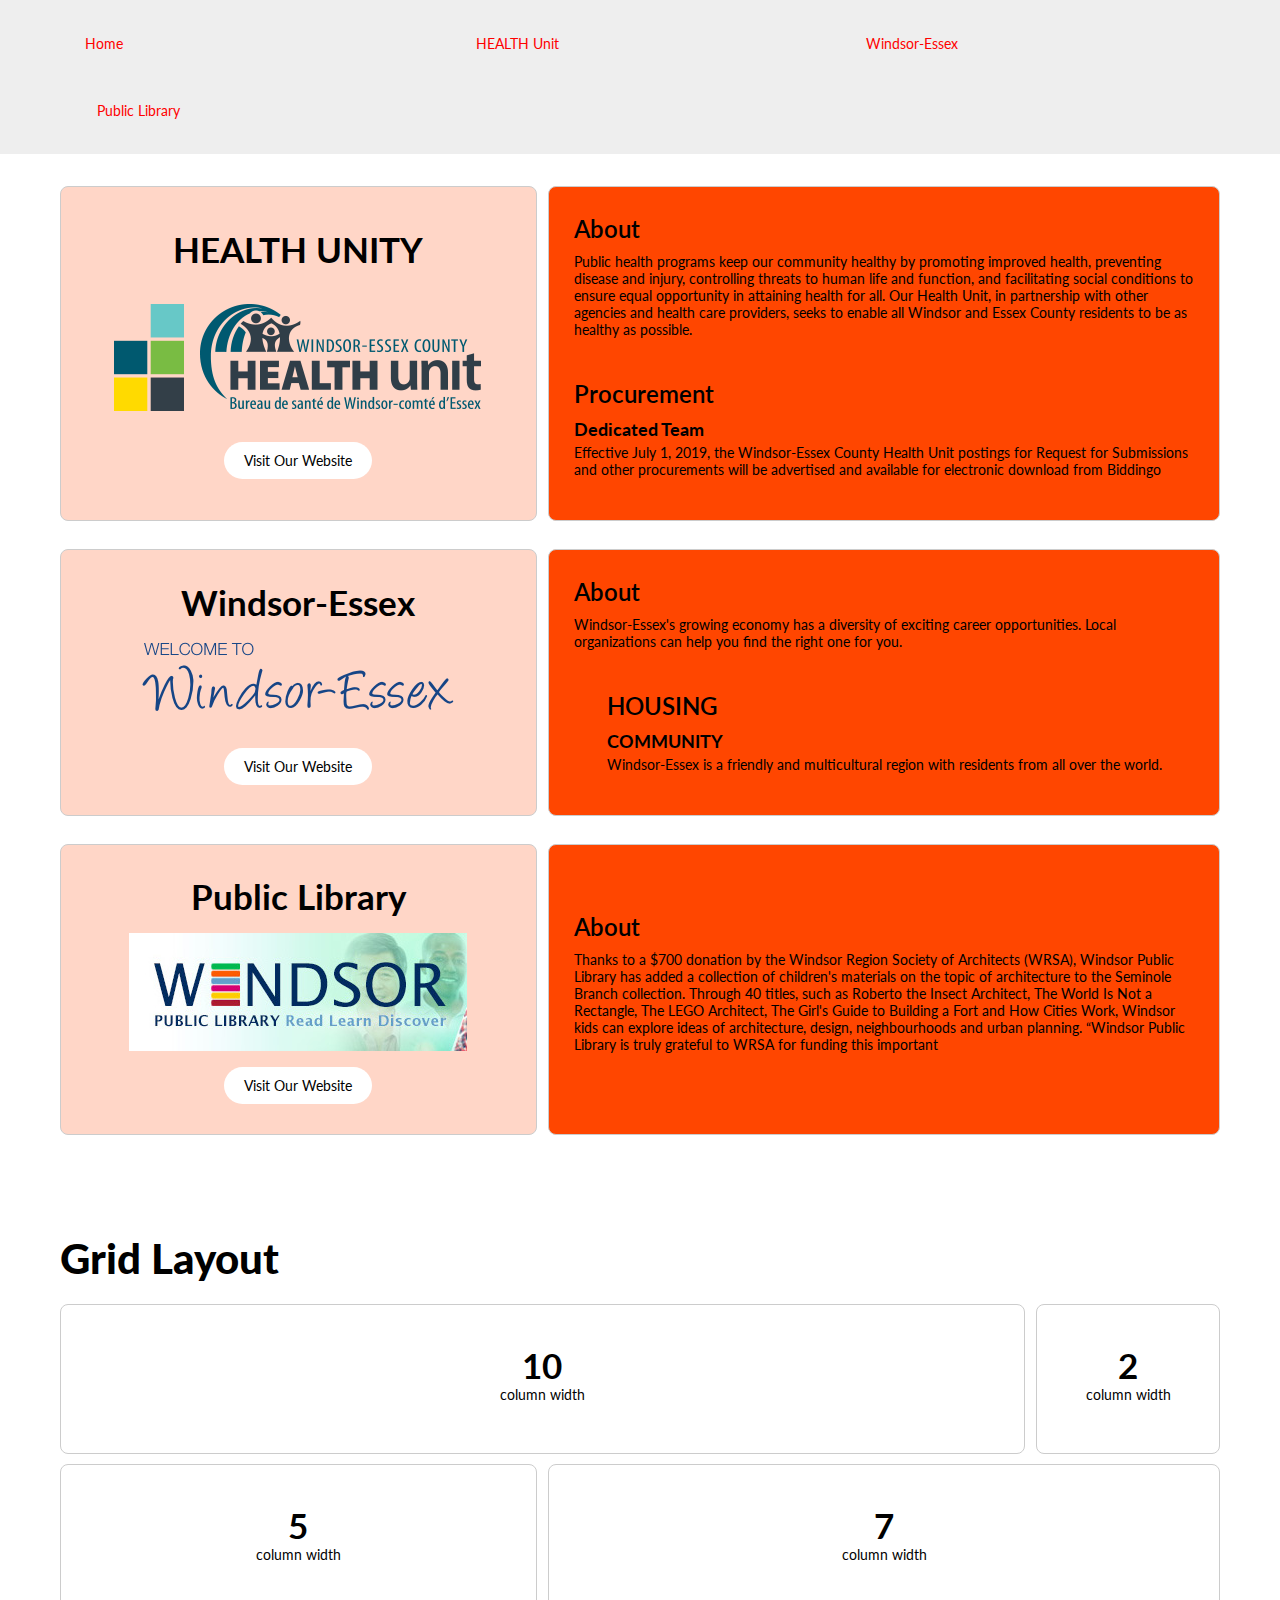
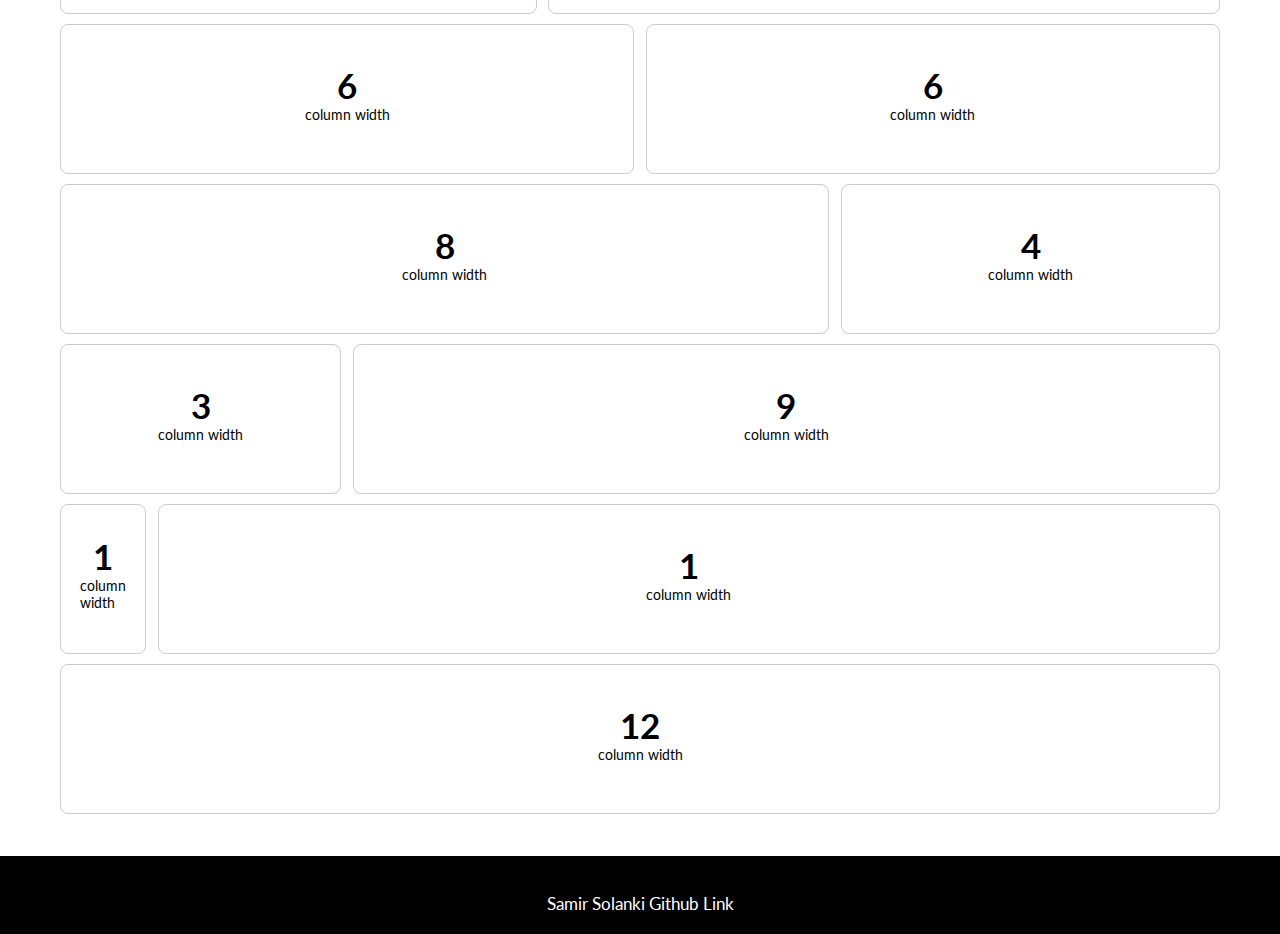
<file: index.html>
<!DOCTYPE html>
<html>

<head>
  <meta charset="utf-8" />
  <meta name="viewport" content="width=device-width, initial-scale=1" />
  <meta name="description" content="YOURDESCRIPTIONHERE">
  <meta name="author" content="Samir Solanki" />
  <title>Windsor WEBSITE</title>
  <link rel="stylesheet" href="css/styles.css" />
  <link rel="stylesheet" href="css/header.css">
  <link rel="stylesheet" href="css/grid.css">
  <link rel="stylesheet" href="css/footer.css">
  <link rel="preconnect" href="https://fonts.googleapis.com">
  <link rel="preconnect" href="https://fonts.gstatic.com" crossorigin>
  <link
    href="https://fonts.googleapis.com/css2?family=Lato:ital,wght@0,100;0,300;0,400;0,700;0,900;1,100;1,300;1,400;1,700;1,900&display=swap"
    rel="stylesheet">
</head>

<body>
  <header>
    <!-- Nav goes here -->

    <div class="container">
      <button id="mobile-hamburger">
        <span class="material-icons">
          <svg xmlns="http://www.w3.org/2000/svg" x="0px" y="0px" width="32" height="32" viewBox="0 0 50 50"
            style=" fill:#000000;">
            <path
              d="M 0 7.5 L 0 12.5 L 50 12.5 L 50 7.5 Z M 0 22.5 L 0 27.5 L 50 27.5 L 50 22.5 Z M 0 37.5 L 0 42.5 L 50 42.5 L 50 37.5 Z">
            </path>
          </svg>
      </button>
      <nav>
        <div class="row">
          <div class="col-4">
            <a href="index.html">Home</a>
          </div>
          <div class="col-4">
            <a href="bussiness1.html">HEALTH Unit</a>
          </div>
          <div class="col-4">
            <a href="bussiness2.html">Windsor-Essex</a>
          </div>
          <div class="col-4">
            <a href="bussiness3.html">Public Library</a>
          </div>
        </div>
      </nav>
    </div>
  </header>
  <main>
    <!-- Content goes here -->

    <div class="container">
      <div class="wrapper grid-layout">
        <div class="row bz-row">
          <div class="col-5 bz-left bg-offorange">
            <h2>HEALTH UNITY</h2>
            <img src="img/business1.png" alt="bussines1">
            <a href="bussiness1.html">Visit Our Website</a>
          </div>
          <div class="col-7 bz-right bg-orange">
            <div class="abt-block">
              <h3 class="subtitle">About</h3>
              <p>Public health programs keep our community healthy by promoting improved health, preventing disease and injury, controlling threats to human life and function, and facilitating social conditions to ensure equal opportunity in attaining health for all.
                Our Health Unit, in partnership with other agencies and health care providers, seeks to enable all Windsor and Essex County residents to be as healthy as possible.</p>
            </div>
            <div class="abt-block">
              <h3 class="subtitle">Procurement</h3>
              <div class="abt-card-list">
                <div class="abt-card-item">
                  <h4>Dedicated Team</h4>
                  <p>Effective July 1, 2019, the Windsor-Essex County Health Unit postings for Request for Submissions and other procurements will be advertised and available for electronic download from Biddingo</p>
                </div>
              </div>
            </div>


          </div>
        </div>


        <div class="row bz-row">
          <div class="col-5 bz-left bg-offorange">
            <h2>Windsor-Essex</h2>
            <img src="img/business2.png" alt="bussines2">
            <a href="bussiness2.html">Visit Our Website</a>
          </div>
          <div class="col-7 bz-right bg-orange">
            <div class="abt-block">
              <h3 class="subtitle">About</h3>
              <p>Windsor-Essex's growing economy has a diversity of exciting career opportunities. Local organizations can help you find the right one for you.</p>
            </div>
            <div class="abt-block">
              <h3 class="subtitle">HOUSING</h3>
              <div class="abt-card-list">
                <div class="abt-card-item">
                  <h4>COMMUNITY</h4>
                  <p>Windsor-Essex is a friendly and multicultural region with residents from all over the world.</p>
                </div>
              </div>
            </div>


          </div>
        </div>

        <div class="row bz-row">
          <div class="col-5 bz-left bg-offorange">
            <h2>Public Library</h2>
            <img src="img/business3.jpeg" alt="bussines3">
            <a href="bussiness3.html">Visit Our Website</a>
          </div>
          <div class="col-7 bz-right bg-orange">
            <div class="abt-block">
              <h3 class="subtitle">About</h3>
              <p>Thanks to a $700 donation by the Windsor Region Society of Architects (WRSA), Windsor Public Library has added a collection of children's materials on the topic of architecture to the Seminole Branch collection. Through 40 titles, such as Roberto the Insect Architect, The World Is Not a Rectangle, The LEGO Architect, The Girl's Guide to Building a Fort and How Cities Work, Windsor kids can explore ideas of architecture, design, neighbourhoods and urban planning. “Windsor Public Library is truly grateful to WRSA for funding this important</p>
            </div>
            
          </div>
        </div>
      
        <div class="row">
          <h1 class="title">Grid Layout</h1>
        </div>
        <div class="row">
          <div class="col-10">
            <h2>10</h2>
            <p>column width</p>
          </div>
          <div class="col-2">
            <h2>2</h2>
            <p>column width</p>
          </div>
        </div>
        <div class="row">
          <div class="col-5">
            <h2>5</h2>
            <p>column width</p>
          </div>
          <div class="col-7">
            <h2>7</h2>
            <p>column width</p>
          </div>
        </div>
        <div class="row">
          <div class="col-6">
            <h2>6</h2>
            <p>column width</p>
          </div>
          <div class="col-6">
            <h2>6</h2>
            <p>column width</p>
          </div>
        </div>
        <div class="row">
          <div class="col-8">
            <h2>8</h2>
            <p>column width</p>
          </div>
          <div class="col-4">
            <h2>4</h2>
            <p>column width</p>
          </div>
        </div>
        <div class="row">
          <div class="col-3">
            <h2>3</h2>
            <p>column width</p>
          </div>
          <div class="col-9">
            <h2>9</h2>
            <p>column width</p>
          </div>
        </div>
        <div class="row">
          <div class="col-1">
            <h2>1</h2>
            <p>column width</p>
          </div>
          <div class="col-11">
            <h2>1</h2>
            <p>column width</p>
          </div>
        </div>
        <div class="row">
          <div class="col-12">
            <h2>12</h2>
            <p>column width</p>
          </div>
        </div>
      </div>
    </div>

  </main>
  <footer>
    <!-- Github link goes here -->
    By: <a href="https://github.com/SamirSolankiWebDev/MobileWeb_Assignment2/tree/Assignment_2" target="_blank">Samir Solanki Github Link </a>



  </footer>
  <script src="https://ajax.googleapis.com/ajax/libs/jquery/3.6.0/jquery.min.js"></script>
  <script type="text/javascript" src="js/script.js"></script>
</body>

</html>
</file>
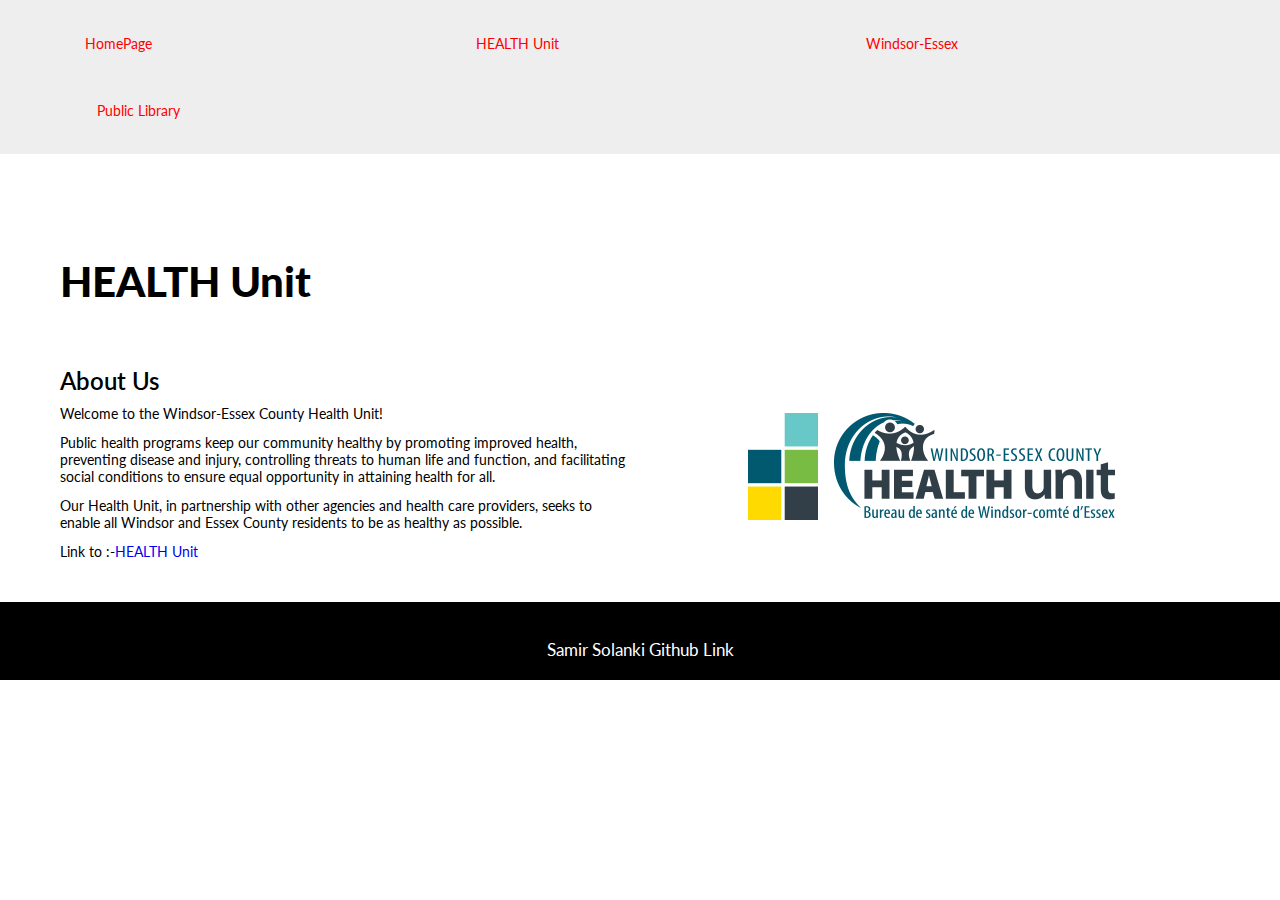
<file: bussiness1.html>
<!DOCTYPE html>
<html>

<head>
    <meta charset="utf-8" />
    <meta name="viewport" content="width=device-width, initial-scale=1" />
    <meta name="description" content="Health Unit">
    <meta name="author" content="Samir Solanki" />
    <title>Health Unit</title>
    <link rel="stylesheet" href="css/styles.css" />
    <link rel="stylesheet" href="css/header.css">
    <link rel="stylesheet" href="css/grid.css">
    <link rel="stylesheet" href="css/footer.css">
    <link rel="preconnect" href="https://fonts.googleapis.com">
    <link rel="preconnect" href="https://fonts.gstatic.com" crossorigin>
    <link
      href="https://fonts.googleapis.com/css2?family=Lato:ital,wght@0,100;0,300;0,400;0,700;0,900;1,100;1,300;1,400;1,700;1,900&display=swap"
      rel="stylesheet">
</head>

<body>
    <header>
        <!-- Nav goes here -->
        <div class="container">
            <button id="mobile-hamburger">
                <span class="material-icons">
                    <svg xmlns="http://www.w3.org/2000/svg" x="0px" y="0px" width="32" height="32" viewBox="0 0 50 50"
                        style=" fill:#000000;">
                        <path
                            d="M 0 7.5 L 0 12.5 L 50 12.5 L 50 7.5 Z M 0 22.5 L 0 27.5 L 50 27.5 L 50 22.5 Z M 0 37.5 L 0 42.5 L 50 42.5 L 50 37.5 Z">
                        </path>
                    </svg>
            </button>
            <nav>
                <div class="row">
                    <div class="col-4">
                        <a href="index.html">HomePage</a>
                      </div>
                    <div class="col-4">
                        <a href="bussiness1.html">HEALTH Unit</a>
                    </div>
                    <div class="col-4">
                        <a href="bussiness2.html">Windsor-Essex</a>
                    </div>
                    <div class="col-4">
                        <a href="bussiness3.html">Public Library</a>
                    </div>
                </div>
            </nav>
        </div>
    </header>
    <main>
        <!-- Content goes here -->
        <div class="container">
            <div class="wrapper">
                <div class="row">
                    <h1 class="title">HEALTH Unit</h1>
                </div>
                <div class="row pt-3">
                    <div class="abt-block">
                        <div class="row">
                            <div class="col col-6">
                                <h3>About Us</h3>
                                <p>Welcome to the Windsor-Essex County Health Unit!</p>
                                <p>Public health programs keep our community healthy by promoting improved health, preventing disease and injury, controlling threats to human life and function, and facilitating social conditions to ensure equal opportunity in attaining health for all.</p>
                                <p>Our Health Unit, in partnership with other agencies and health care providers, seeks to enable all Windsor and Essex County residents to be as healthy as possible.</p>
                                Link to :-<a href="https://www.wechu.org/about-us" target="_blank">HEALTH Unit</a>  
                            </div>
                            <div class="col col-6">
                                <img src="img/business1.png" alt="">
                            </div>
                        </div>
                    </div>
                </div>
                
            </div>
        </div>
    </main>
    <footer>
        <!-- Github link goes here -->

        By: <a href="https://github.com/SamirSolankiWebDev/MobileWeb_Assignment2/tree/Assignment_2" target="_blank">Samir Solanki Github Link </a>
    
      </footer>
    <script src="https://ajax.googleapis.com/ajax/libs/jquery/3.6.0/jquery.min.js"></script>
    <script type="text/javascript" src="js/script.js"></script>
</body>

</html>
</file>
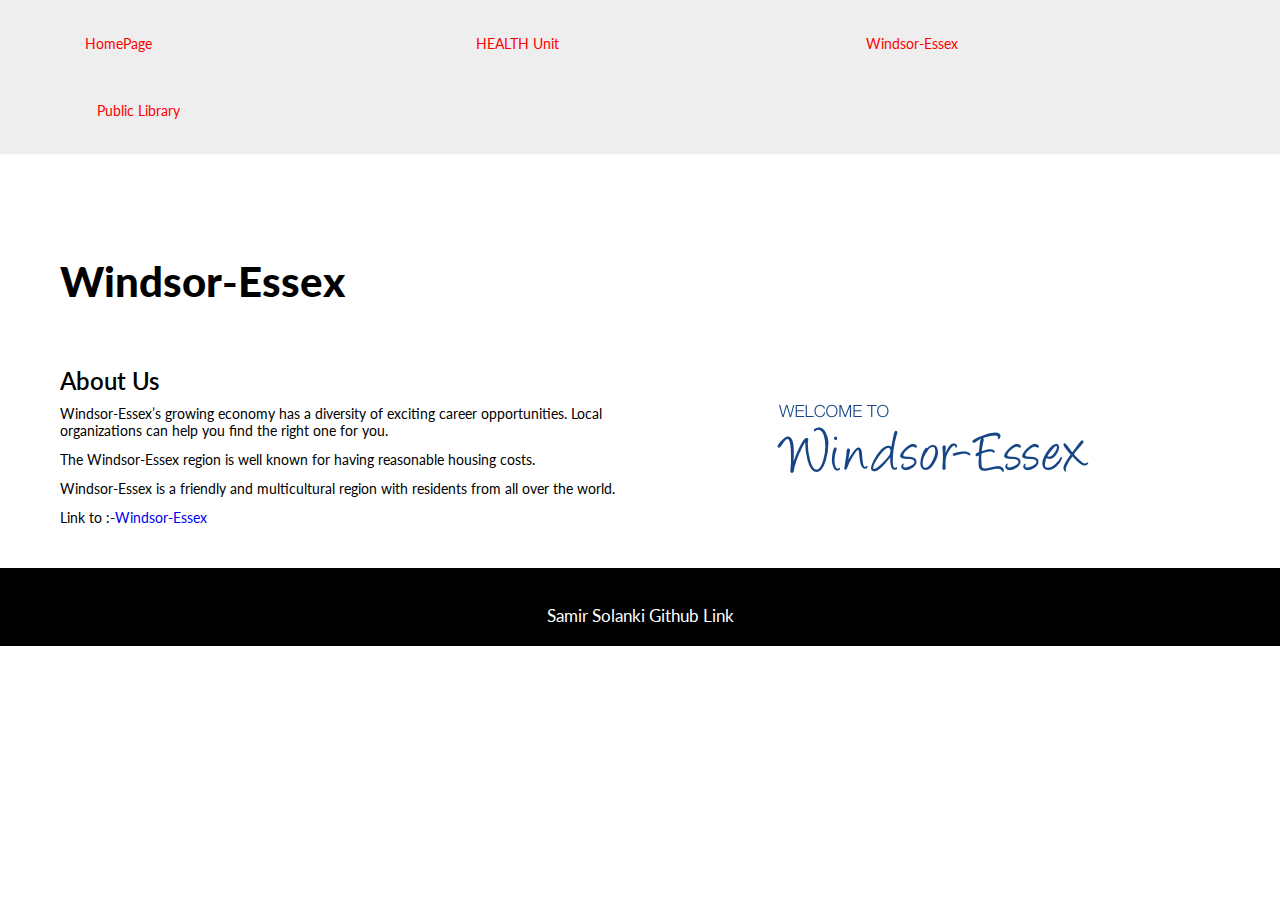
<file: bussiness2.html>
<!DOCTYPE html>
<html>

<head>
    <meta charset="utf-8" />
    <meta name="viewport" content="width=device-width, initial-scale=1" />
    <meta name="description" content="Windsoressex">
    <meta name="author" content="Samir Solanki" />
    <title>Windsoressex</title>
    <link rel="stylesheet" href="css/styles.css" />
    <link rel="stylesheet" href="css/header.css">
    <link rel="stylesheet" href="css/grid.css">
    <link rel="stylesheet" href="css/footer.css">
    <link rel="preconnect" href="https://fonts.googleapis.com">
    <link rel="preconnect" href="https://fonts.gstatic.com" crossorigin>
    <link
      href="https://fonts.googleapis.com/css2?family=Lato:ital,wght@0,100;0,300;0,400;0,700;0,900;1,100;1,300;1,400;1,700;1,900&display=swap"
      rel="stylesheet">
</head>

<body>
    <header>
        <!-- Nav goes here -->
        <div class="container">
            <button id="mobile-hamburger">
                <span class="material-icons">
                    <svg xmlns="http://www.w3.org/2000/svg" x="0px" y="0px" width="32" height="32" viewBox="0 0 50 50"
                        style=" fill:#000000;">
                        <path
                            d="M 0 7.5 L 0 12.5 L 50 12.5 L 50 7.5 Z M 0 22.5 L 0 27.5 L 50 27.5 L 50 22.5 Z M 0 37.5 L 0 42.5 L 50 42.5 L 50 37.5 Z">
                        </path>
                    </svg>
            </button>
            <nav>
                <div class="row">
                    <div class="col-4">
                        <a href="index.html">HomePage</a>
                      </div>
                    <div class="col-4">
                        <a href="bussiness1.html">HEALTH Unit</a>
                    </div>
                    <div class="col-4">
                        <a href="bussiness2.html">Windsor-Essex</a>
                    </div>
                    <div class="col-4">
                        <a href="bussiness3.html">Public Library</a>
                    </div>
                </div>
            </nav>
        </div>
    </header>
    <main>
        <!-- Content goes here -->
        <div class="container">
            <div class="wrapper">
                <div class="row">
                    <h1 class="title">Windsor-Essex</h1>
                </div>
                <div class="row pt-3">
                    <div class="abt-block">
                        <div class="row">
                            <div class="col col-6">
                                <h3>About Us</h3>
                                <p>Windsor-Essex’s growing economy has a diversity of exciting career opportunities. Local organizations can help you find the right one for you.</p>
                                <p>The Windsor-Essex region is well known for having reasonable housing costs.</p>
                                <p>Windsor-Essex is a friendly and multicultural region with residents from all over the world.</p>
                                Link to :-<a href="https://www.welcometowindsoressex.ca/" target="_blank">Windsor-Essex</a>  
                            </div>
                            <div class="col col-6">
                                <img src="img/business2.png" alt="">
                            </div>
                        </div>
                    </div>
                </div>
                
            </div>
        </div>
    </main>
    <footer>
        <!-- Github link goes here -->
        By: <a href="https://github.com/SamirSolankiWebDev/MobileWeb_Assignment2/tree/Assignment_2" target="_blank">Samir Solanki Github Link </a>      </footer>
    <script src="https://ajax.googleapis.com/ajax/libs/jquery/3.6.0/jquery.min.js"></script>
    <script type="text/javascript" src="js/script.js"></script>
</body>

</html>
</file>
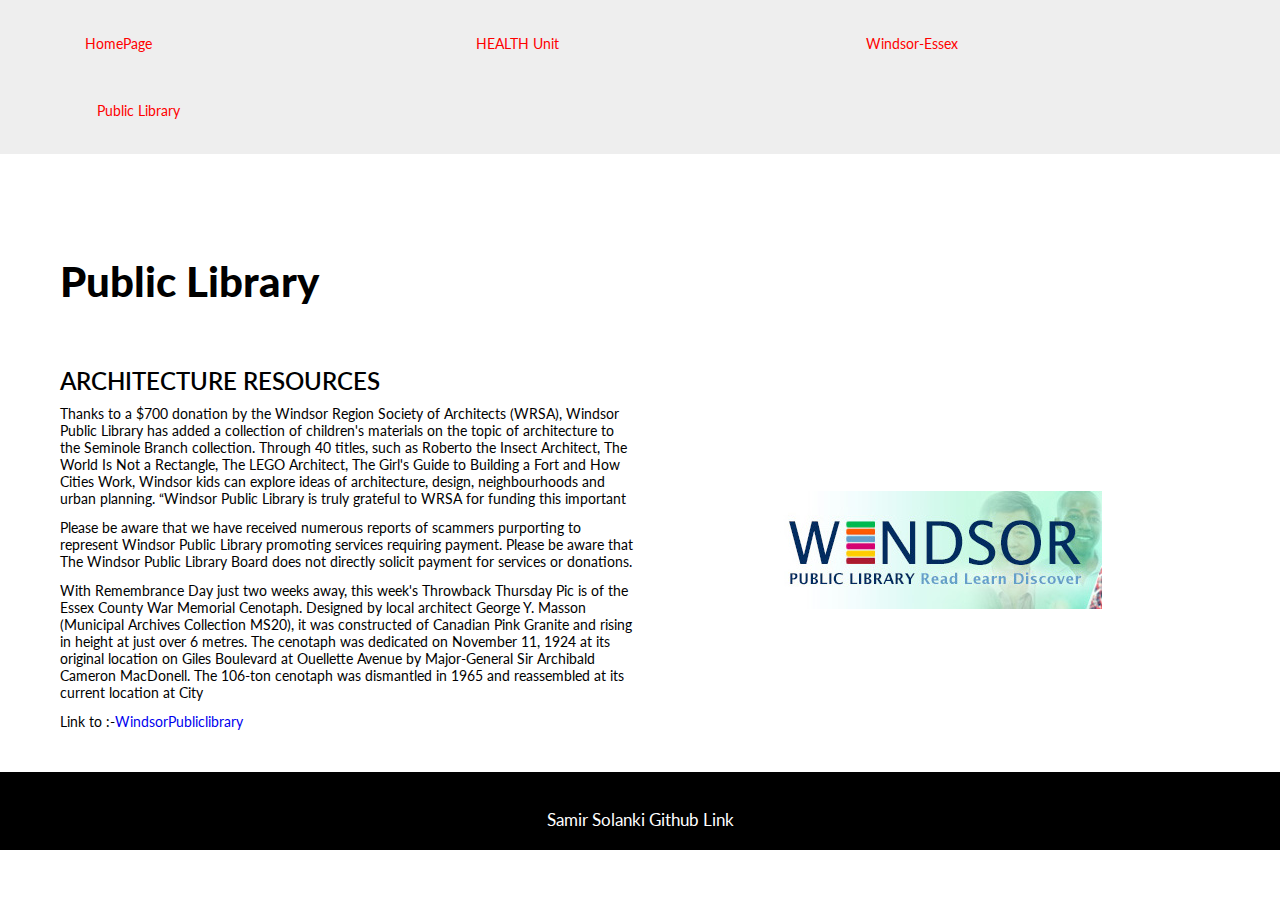
<file: bussiness3.html>
<!DOCTYPE html>
<html>

<head>
    <meta charset="utf-8" />
    <meta name="viewport" content="width=device-width, initial-scale=1" />
    <meta name="description" content="WindsorPubliclibrary">
    <meta name="author" content="Samir Solanki" />
    <title>WindsorPubliclibrary</title>
    <link rel="stylesheet" href="css/styles.css" />
    <link rel="stylesheet" href="css/header.css">
    <link rel="stylesheet" href="css/grid.css">
    <link rel="stylesheet" href="css/footer.css">
    <link rel="preconnect" href="https://fonts.googleapis.com">
    <link rel="preconnect" href="https://fonts.gstatic.com" crossorigin>
    <link
      href="https://fonts.googleapis.com/css2?family=Lato:ital,wght@0,100;0,300;0,400;0,700;0,900;1,100;1,300;1,400;1,700;1,900&display=swap"
      rel="stylesheet">
</head>

<body>
    <header>
        <!-- Nav goes here -->
        <div class="container">
            <button id="mobile-hamburger">
                <span class="material-icons">
                    <svg xmlns="http://www.w3.org/2000/svg" x="0px" y="0px" width="32" height="32" viewBox="0 0 50 50"
                        style=" fill:#000000;">
                        <path
                            d="M 0 7.5 L 0 12.5 L 50 12.5 L 50 7.5 Z M 0 22.5 L 0 27.5 L 50 27.5 L 50 22.5 Z M 0 37.5 L 0 42.5 L 50 42.5 L 50 37.5 Z">
                        </path>
                    </svg>
            </button>
            <nav>
                <div class="row">
                    <div class="col-4">
                        <a href="index.html">HomePage</a>
                      </div>
                    <div class="col-4">
                        <a href="bussiness1.html">HEALTH Unit</a>
                    </div>
                    <div class="col-4">
                        <a href="bussiness2.html">Windsor-Essex</a>
                    </div>
                    <div class="col-4">
                        <a href="bussiness3.html">Public Library</a>
                    </div>
                </div>
            </nav>
        </div>
    </header>
    <main>
        <!-- Content goes here -->
        <div class="container">
            <div class="wrapper">
                <div class="row">
                    <h1 class="title">Public Library</h1>
                </div>
                <div class="row pt-3">
                    <div class="abt-block">
                        <div class="row">
                            <div class="col col-6">
                                <h3>ARCHITECTURE RESOURCES</h3>
                                <p>Thanks to a $700 donation by the Windsor Region Society of Architects (WRSA), Windsor Public Library has added a collection of children's materials on the topic of architecture to the Seminole Branch collection. Through 40 titles, such as Roberto the Insect Architect, The World Is Not a Rectangle, The LEGO Architect, The Girl's Guide to Building a Fort and How Cities Work, Windsor kids can explore ideas of architecture, design, neighbourhoods and urban planning. “Windsor Public Library is truly grateful to WRSA for funding this important</p>
                                <p>Please be aware that we have received numerous reports of scammers purporting to represent Windsor Public Library promoting services requiring payment.  Please be aware that The Windsor Public Library Board does not directly solicit payment for services or donations.</p>
                                <p>With Remembrance Day just two weeks away, this week's Throwback Thursday Pic is of the Essex County War Memorial Cenotaph. Designed by local architect George Y. Masson (Municipal Archives Collection MS20), it was constructed of Canadian Pink Granite and rising in height at just over 6 metres. The cenotaph was dedicated on November 11, 1924 at its original location on Giles Boulevard at Ouellette Avenue by Major-General Sir Archibald Cameron MacDonell. The 106-ton cenotaph was dismantled in 1965 and reassembled at its current location at City</p>
                                Link to :-<a href="https://www.windsorpubliclibrary.com/" target="_blank">WindsorPubliclibrary</a>  
                            </div>
                            <div class="col col-6">
                                <img src="img/business3.jpeg" alt="">
                            </div>
                        </div>
                    </div>
                </div>
                
            </div>
        </div>
    </main>
    <footer>
        <!-- Github link goes here -->
        By: <a href="https://github.com/SamirSolankiWebDev/MobileWeb_Assignment2/tree/Assignment_2" target="_blank">Samir Solanki Github Link </a>  
      </footer>
    <script src="https://ajax.googleapis.com/ajax/libs/jquery/3.6.0/jquery.min.js"></script>
    <script type="text/javascript" src="js/script.js"></script>
</body>

</html>
</file>
<file: css/styles.css>
html, body {
    margin: 0;
    padding: 0;
    font-family: 'Lato', sans-serif;
    font-weight: 400;
    font-size: 14px;
    color: #000;
}

* {
    padding: 0;
    margin: 0;
    border: 0;
    box-sizing: border-box;
    -webkit-box-sizing: border-box;
    -moz-box-sizing: border-box;
    outline: none;
    list-style: none;
    text-decoration: none;
}
p{
    margin-bottom: 12px;
}
.pt-3{
    padding-top: 3rem;
}

.container {
    display: block;
    max-width: 1200px;
    padding: 0 20px;
    margin: 0 auto;
}

main {
    padding: 32px 0;
}

.title {
    font-size: 3rem;
    font-weight: 900;
    margin-top: 5rem;
    margin-bottom: 1.5rem;
    text-align: center;
}
h3 {
    margin-bottom: 12px;
    font-size: 24px;
    line-height: 1;
    font-weight: 600;
}
h4 {
    font-size: 18px;
}
.header-image-desktop {
    width: 800px;
    height: 533px;
    display: block;
}

.header-image-mobile {
    /*
width: 400px;
height: 266px;
ratio: 400px:266px
    */
    width: 100vw;
    height: calc(100vw * (266 / 400));
    display: none;
}


@media screen and (max-width: 768px) {
    .wrapper {
        width: 100%;
    }

    p {
        font-size: 2em;
    }

    .header-image-desktop {
        display: none;
    }

    .header-image-mobile {
        display: block;
    }
}
</file>
<file: css/header.css>
header{
    display: block;
    width: 100%;
    background-color: #eee;
    padding: 10px 0;
}
header .logo{
    width: 80px;
}

/* css for navigation starts here */
#mobile-hamburger{
    display: block;
}
nav{
    display: none;
}
nav .row{
    display: grid;
}

nav .row a {
    color: red;
}
nav .row [class*="col-"]{
    border: 0;
    border-bottom: 1px solid #000;
}

@media screen and (min-width: 640px) {
    #mobile-hamburger{
        display: none;
    }
    nav{
        display: block !important;
    }
    nav .row{
        display: flex;
    }
    nav .row [class*="col-"]{
        margin-bottom: 0;
        border: none;
    }
}

/* css for navigation ends here */
</file>
<file: css/grid.css>
.bg-lightgrey{
    background-color: #cfdce1;
}
.bg-lightred {
    background-color: #db4252;
}
.bg-lightyellow {
    background-color: #ffcf51;
}
.bg-lightcream {
    background-color: #fbefdc;
}
.bg-orange{
    background-color: #ff4600;
}
.bg-offorange{
    background-color: #ffd6c7;
}
.bg-lightpurple {
    background-color: #e4def2;
}
.row{
    display: flex;
    flex-wrap: wrap;
}
[class*="col-"] {
    /* float: left; */
    padding: 25px;
    border: 1px solid #ccc;
    box-sizing: border-box;
    margin-left: 0;
    margin-bottom: 10px;
    width: 100%;
}

[class*="col-"]:first-child {
    margin-left: 0;
}


.bz-row {
    margin-bottom: 2rem;
}
.bz-left img {
    padding: 16px 0;
}

.bz-left a {
    color: #000;
    background-color: #fff;
    padding: 10px 20px;
    border-radius: 999px;
}

.bz-left a:hover {
    background-color: #000;
    color: #fff;
}



.bz-right .abt-block {
    margin-bottom: 32px;
}

.bz-right .abt-block:last-child {
    margin-bottom: 0;
}

.bz-right .abt-block .abt-card-list {
    display: flex;
    flex-wrap: wrap;
    grid-column-gap: 2rem;
    grid-row-gap: 2rem;
}

.bz-right .abt-block .abt-card-list .abt-card-item {
    max-width: none;
    flex: 1;
    display: flex;
    flex-direction: column;
    grid-column-gap: 4px;
    grid-row-gap: 4px;
}



.grid-layout {
    display: grid;
}

.grid-layout .row>div {
    display: flex;
    justify-content: center;
    align-items: center;
    flex-direction: column;
    text-align: left;
    min-height: 150px;
    margin-bottom: 10px;
    border-radius: 8px;
}

.grid-layout .row>div h2 {
    font-size: 2.5rem;
}

.grid-layout .row>div p {
    font-size: 1rem;
}


/* business page */
.abt-block .row .col {
    padding: 0;
    border: none;
}
.abt-block .row .col:last-child{
    display: flex;
    justify-content: center;
    align-items: center;
}


@media screen and (min-width: 640px) {
    [class*="col-"] {
        margin-left: 1%;
    }

    .col-1 {
        width: calc((100% - 11%) / 12);
    }

    .col-2 {
        width: calc(2 * ((100% - 11%) / 12) + (1 * 1%));
    }

    .col-3 {
        width: calc(3 * ((100% - 11%) / 12) + (2 * 1%));
    }

    .col-4 {
        width: calc(4 * ((100% - 11%) / 12) + (3 * 1%));
    }

    .col-5 {
        width: calc(5 * ((100% - 11%) / 12) + (4 * 1%));
    }

    .col-6 {
        width: calc(6 * ((100% - 11%) / 12) + (5 * 1%));
    }

    .col-7 {
        width: calc(7 * ((100% - 11%) / 12) + (6 * 1%));
    }

    .col-8 {
        width: calc(8 * ((100% - 11%) / 12) + (7 * 1%));
    }

    .col-9 {
        width: calc(9 * ((100% - 11%) / 12) + (8 * 1%));
    }

    .col-10 {
        width: calc(10 * ((100% - 11%) / 12) + (9 * 1%));
    }

    .col-11 {
        width: calc(11 * ((100% - 11%) / 12) + (10 * 1%));
    }

    .col-12 {
        width: 100%;
    }

    .bz-row>div {
        height: 100%;
    }
    
}
</file>
<file: css/footer.css>
footer{
    display: block;
    width: 100%;
    background-color: #000;
    padding: 20px 0;
}
footer a{
    display: block;
    color: #fff;
    font-size: 1.2rem;
    text-align: center;

}
</file>
